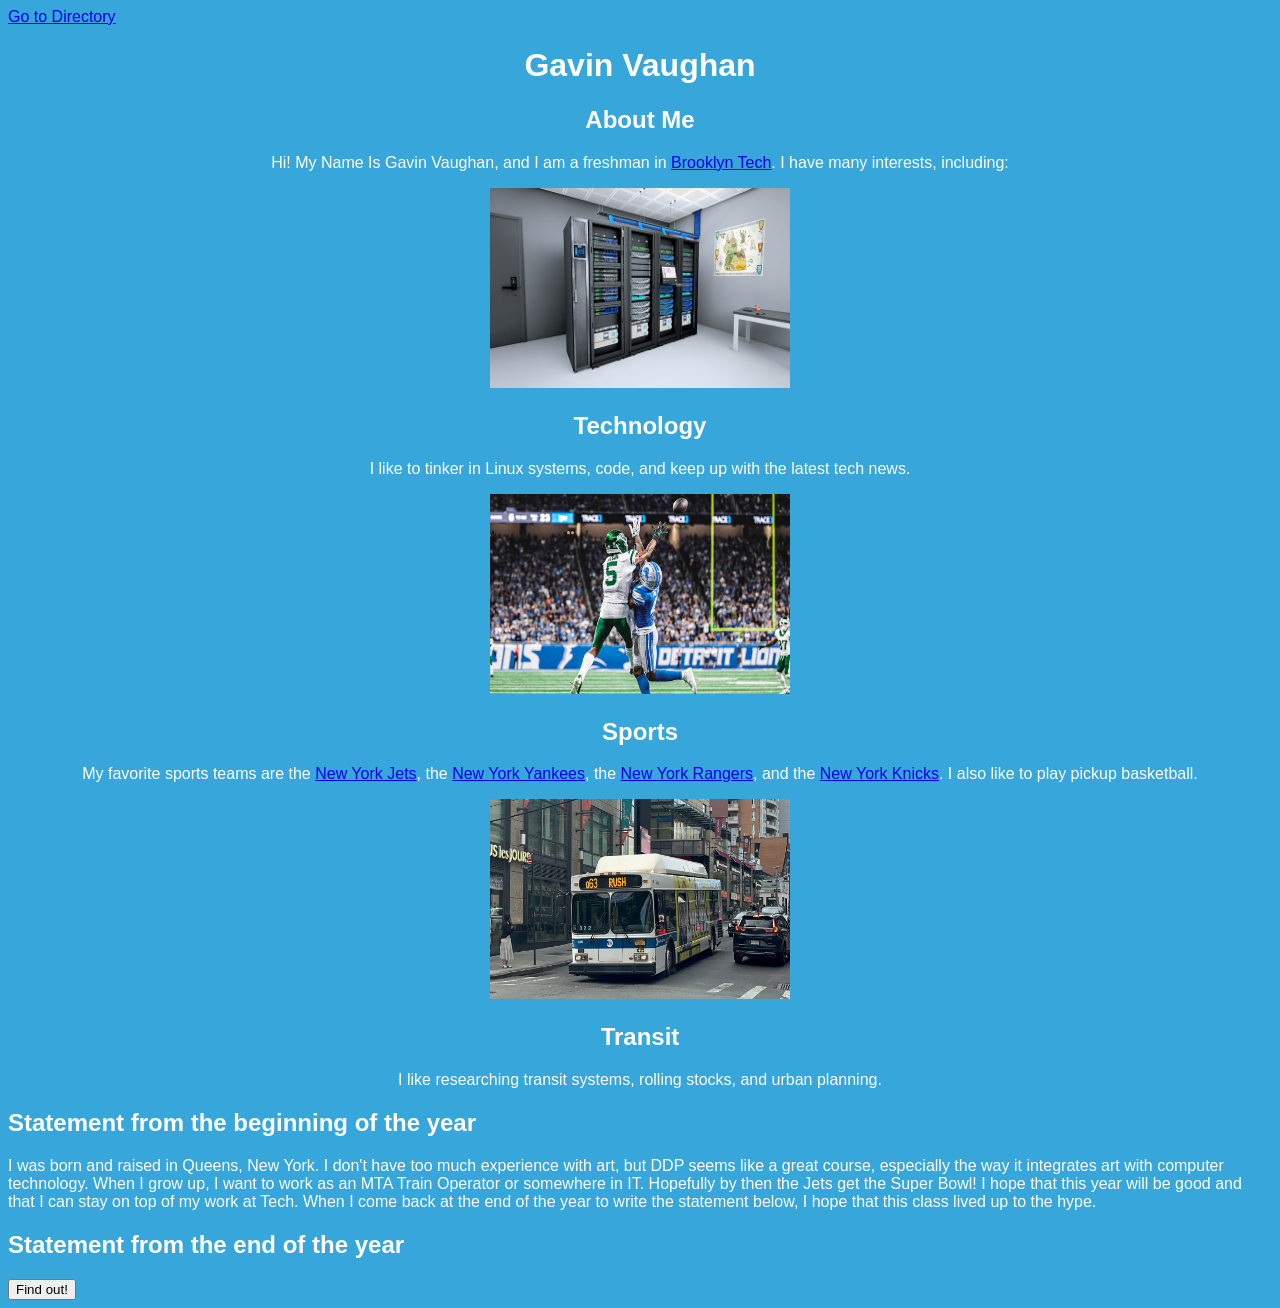
<file: index.html>
<!DOCTYPE html>
<html lang="en">
<head>
    <meta charset="UTF-8">
    <meta name="viewport" content="width=device-width, initial-scale=1.0">
    <title>10.Vaughan.Gavin: About Me</title>
    <link rel="stylesheet" href="./styles.css">
</head>
<body>
    <a href="./Pages/directory.html">Go to Directory</a>
    <h1 class="centered">Gavin Vaughan</h1>
    <h2 class="centered">About Me</h2>
    <p class="centered">Hi! My Name Is Gavin Vaughan, and I am a freshman in <a href="https://bths.edu">Brooklyn Tech</a>. I have many interests, including:</p>
    <div class="centered"><img id="serverimage" src="./Images/server-room-mobile-ba.jpg" alt="Server Room">
    <h2>Technology</h2><p>I like to tinker in Linux systems, code, and keep up with the latest tech news.</p></div>
    <div class="centered"><img id="wilsoncatch" src="./Images/wilson.jpeg" alt="Garrett Wilson Catch vs Lions, week 3 2026">
    <h2>Sports</h2><p>My favorite sports teams are the <a href="https://www.nfl.com/teams/new-york-jets/">New York Jets</a>, the <a href="https://www.mlb.com/yankees">New York Yankees</a>, the <a href="https://www.nhl.com/rangers/">New York Rangers</a>, and the <a href="https://www.nba.com/knicks/">New York Knicks</a>. I also like to play pickup basketball.</p></div>
    <div class="centered"><img id="qsixtythree" src="./Images/q63.jpg" alt="Q63 Bus">
    <h2>Transit</h2><p>I like researching transit systems, rolling stocks, and urban planning.</p></div>
    <h2>Statement from the beginning of the year</h2>
    <p>I was born and raised in Queens, New York. I don't have too much experience with art, but DDP seems like a great course, especially the way it integrates art with computer technology. When I grow up, I want to work as an MTA Train Operator or somewhere in IT. Hopefully by then the Jets get the Super Bowl! I hope that this year will be good and that I can stay on top of my work at Tech. When I come back at the end of the year to write the statement below, I hope that this class lived up to the hype.</p>
    <h2>Statement from the end of the year</h2>
    <p id="endOfYearStatement"></p>
    <button id="endOfYearButton">Find out!</button>
    <script src="./Scripts/index.js"></script>
</body>
</html>
</file>
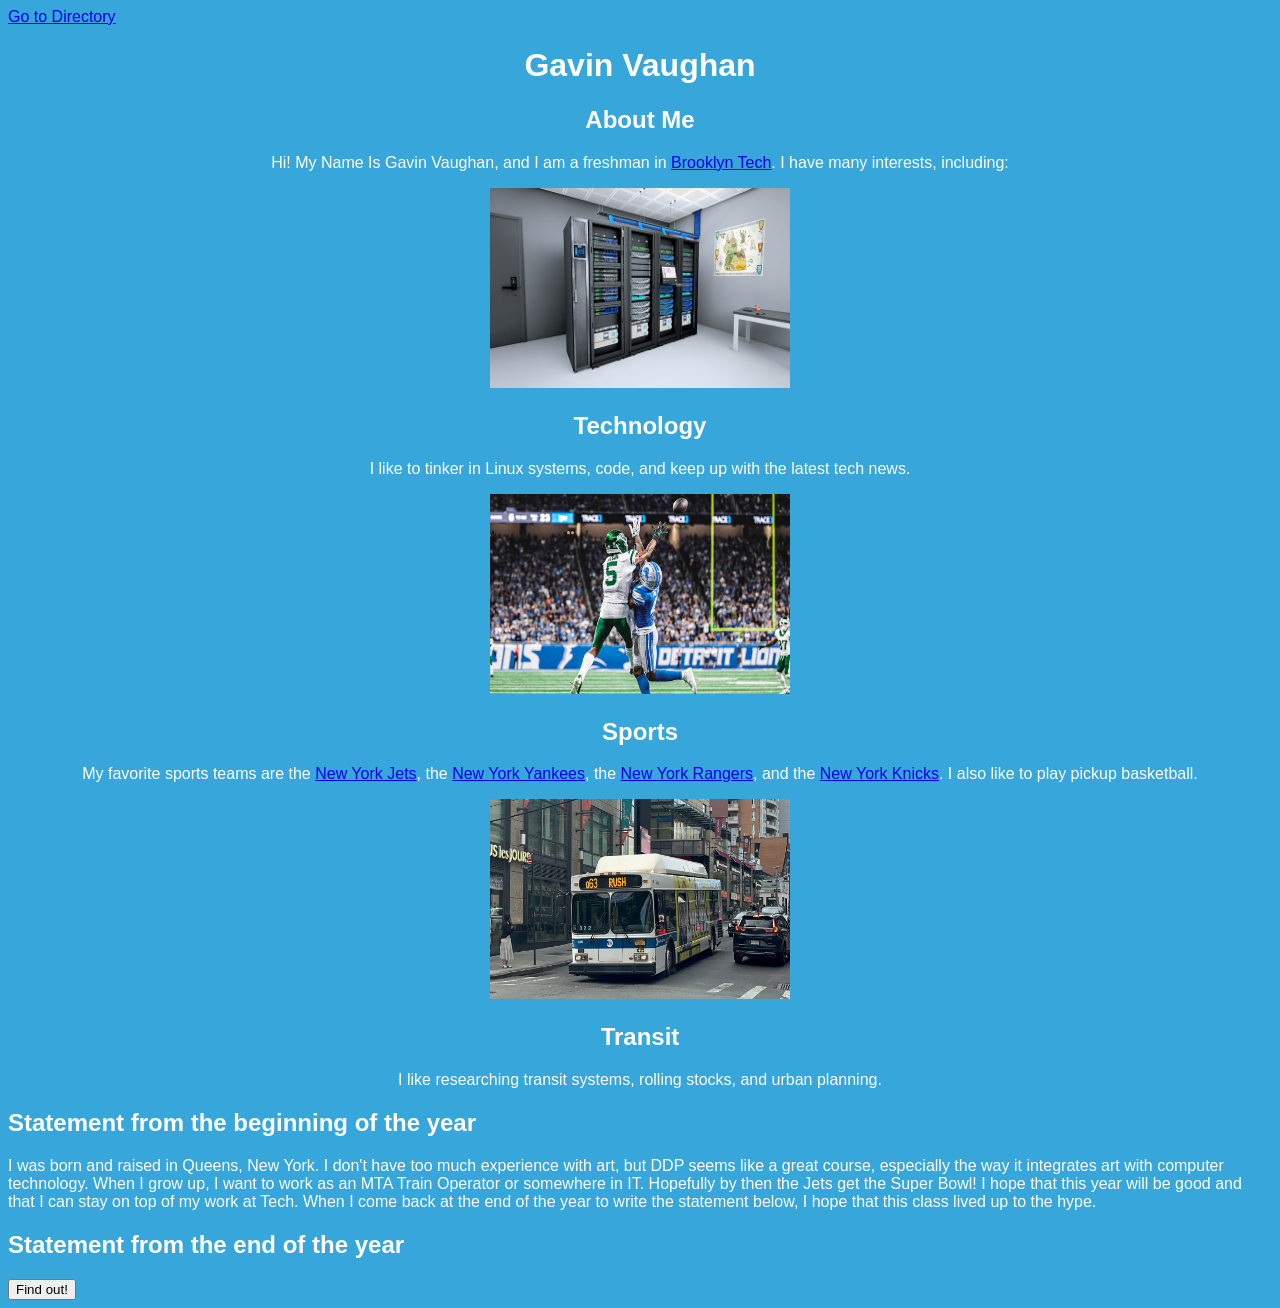
<file: Pages/index.html>
<!DOCTYPE html>
<html lang="en">
<head>
    <meta charset="UTF-8">
    <meta name="viewport" content="width=device-width, initial-scale=1.0">
    <title>10.Vaughan.Gavin: About Me</title>
    <link rel="stylesheet" href="../styles.css">
</head>
<body>
    <a href="./directory.html">Go to Directory</a>
    <h1 class="centered">Gavin Vaughan</h1>
    <h2 class="centered">About Me</h2>
    <p class="centered">Hi! My Name Is Gavin Vaughan, and I am a freshman in <a href="https://bths.edu">Brooklyn Tech</a>. I have many interests, including:</p>
    <div class="centered"><img id="serverimage" src="../Images/server-room-mobile-ba.jpg" alt="Server Room">
    <h2>Technology</h2><p>I like to tinker in Linux systems, code, and keep up with the latest tech news.</p></div>
    <div class="centered"><img id="wilsoncatch" src="../Images/wilson.jpeg" alt="Garrett Wilson Catch vs Lions, week 3 2026">
    <h2>Sports</h2><p>My favorite sports teams are the <a href="https://www.nfl.com/teams/new-york-jets/">New York Jets</a>, the <a href="https://www.mlb.com/yankees">New York Yankees</a>, the <a href="https://www.nhl.com/rangers/">New York Rangers</a>, and the <a href="https://www.nba.com/knicks/">New York Knicks</a>. I also like to play pickup basketball.</p></div>
    <div class="centered"><img id="qsixtythree" src="../Images/q63.jpg" alt="Q63 Bus">
    <h2>Transit</h2><p>I like researching transit systems, rolling stocks, and urban planning.</p></div>
    <h2>Statement from the beginning of the year</h2>
    <p>I was born and raised in Queens, New York. I don't have too much experience with art, but DDP seems like a great course, especially the way it integrates art with computer technology. When I grow up, I want to work as an MTA Train Operator or somewhere in IT. Hopefully by then the Jets get the Super Bowl! I hope that this year will be good and that I can stay on top of my work at Tech. When I come back at the end of the year to write the statement below, I hope that this class lived up to the hype.</p>
    <h2>Statement from the end of the year</h2>
    <p id="endOfYearStatement"></p>
    <button id="endOfYearButton">Find out!</button>
    <script src="../Scripts/index.js"></script>
</body>
</html>
</file>
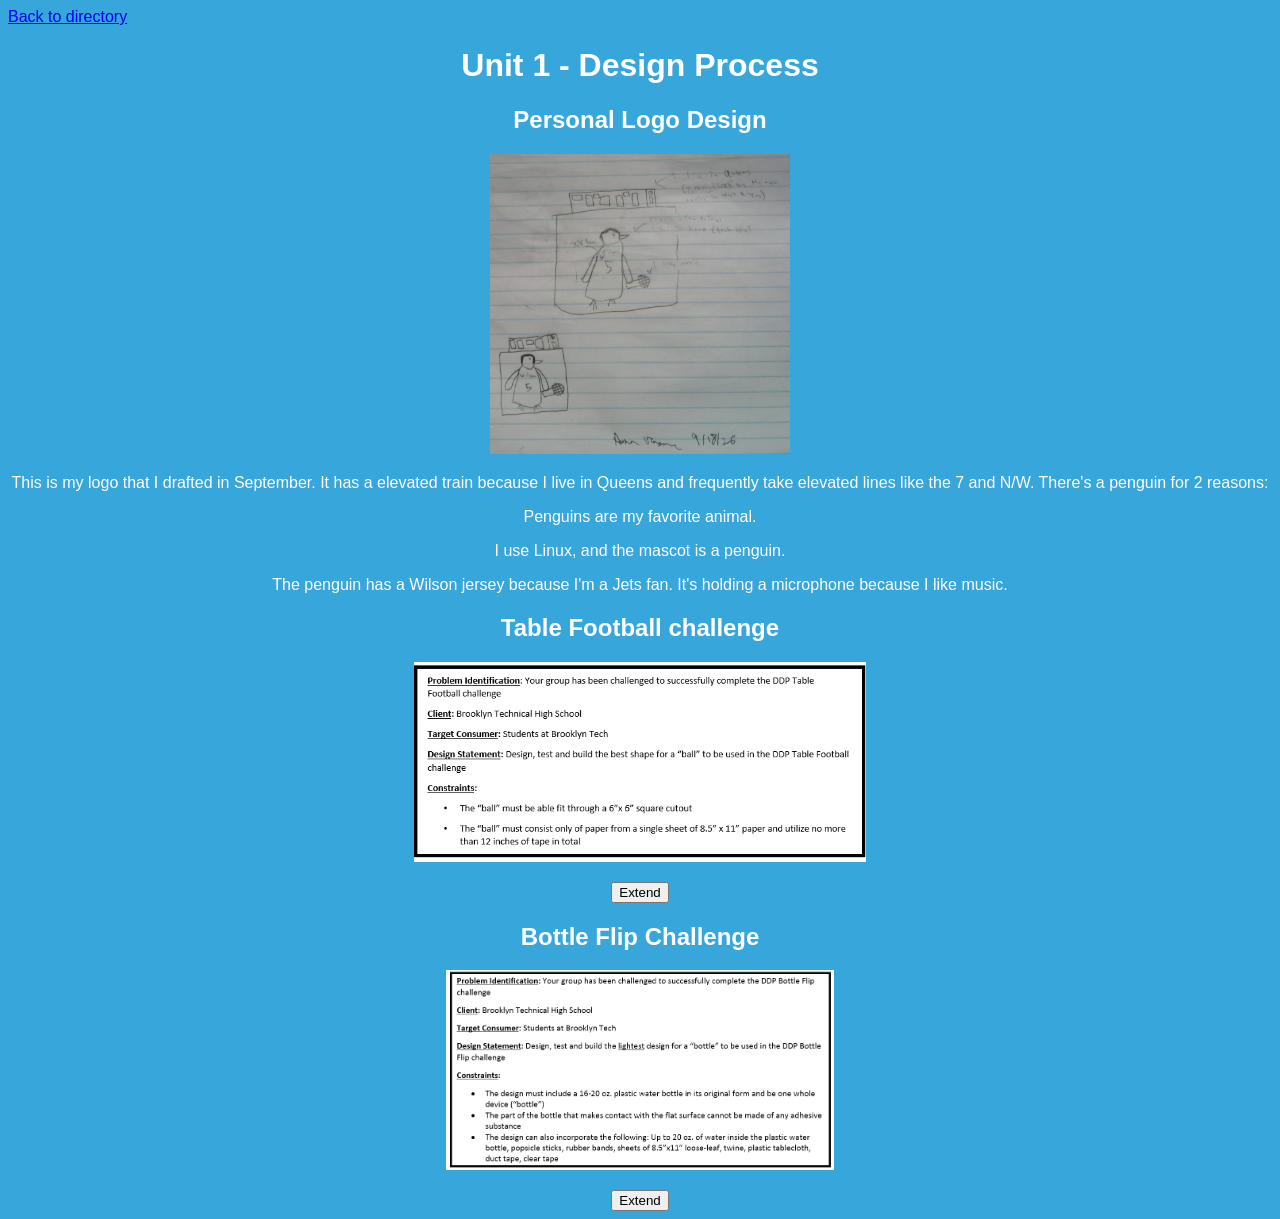
<file: designprocess.html>
<!DOCTYPE html>
<html lang="en">
<head>
    <meta charset="UTF-8">
    <meta name="viewport" content="width=device-width, initial-scale=1.0">
    <link rel="stylesheet" href="./styles.css">
    <title>10.Vaughan.Gavin: Unit 1 - Design Process</title>
</head>
<body>
    <a href="./directory.html">Back to directory</a>
    <h1 class="centered">Unit 1 - Design Process</h1>
    <h2 class="centered">Personal Logo Design</h2>
    <div class="centered"><img id="logo" src="./logo.jpg" alt="Personal Logo"></div>
    <p class="centered">This is my logo that I drafted in September. It has a elevated train because I live in Queens and frequently take elevated lines like the 7 and N/W. There's a penguin for 2 reasons:</p>
    <p class="centered">Penguins are my favorite animal.</p>
    <p class="centered">I use Linux, and the mascot is a penguin.</p>
    <p class="centered">The penguin has a Wilson jersey because I'm a Jets fan. It's holding a microphone because I like music.</p>
    <h2 class="centered">Table Football challenge</h2>
    <div class="centered"><img src="tableBrief.png" style="width: auto;"><p></p><button id="extendFutbol">Extend</button></div>
    <div class="centered" id="longFutbol"></div>
    <h2 class="centered">Bottle Flip Challenge</h2>
    <div class="centered"><img src="./flipBrief.png" style="width: auto;"><p></p><button id="extendFlip">Extend</button></div>
    <div class="centered" id="longFlip"></div>
    <script src="designprocess.js"></script>
</body>
</html>
</file>
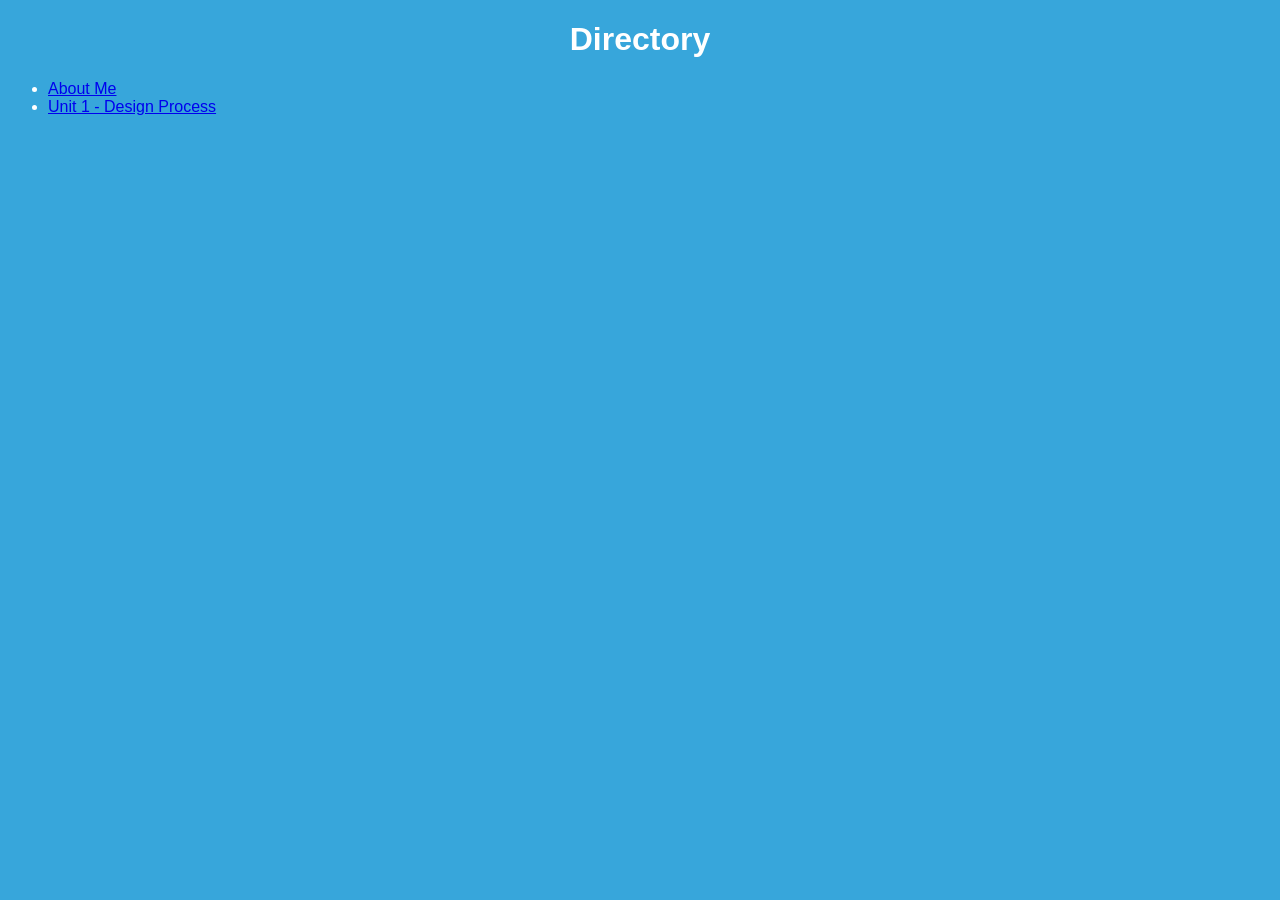
<file: directory.html>
<!DOCTYPE html>
<html lang="en">
<head>
    <meta charset="UTF-8">
    <meta name="viewport" content="width=device-width, initial-scale=1.0">
    <link rel="stylesheet" href="./styles.css">
    <title>10.Vaughan.Gavin: Directory</title>
</head>
<body>
    <h1 class="centered">Directory</h1>
    <ul>
        <li><a href="./index.html">About Me</a></li>
        <li><a href="./designprocess.html">Unit 1 - Design Process</a></li>
    </ul>
</body>
</html>
</file>
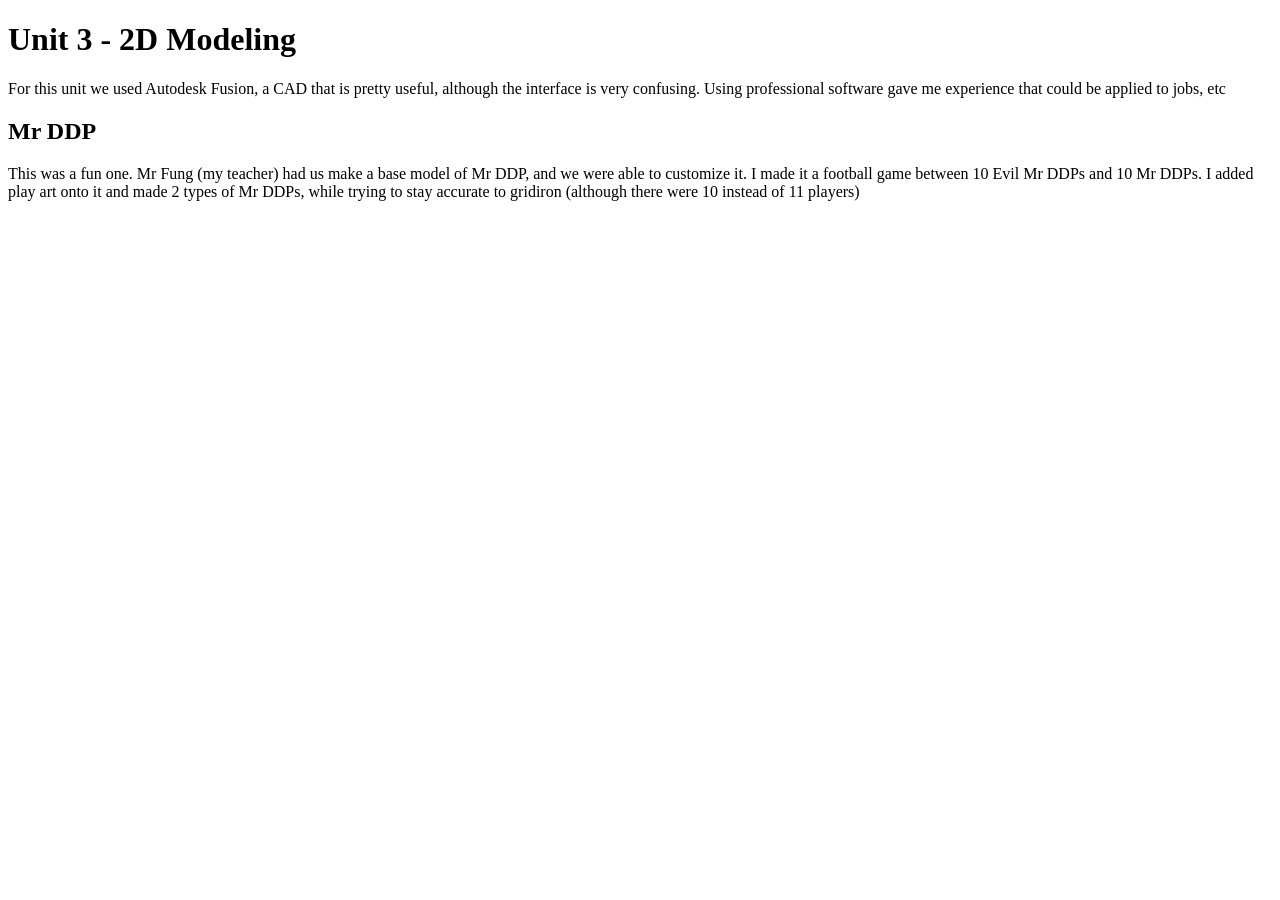
<file: Pages/2dmodeling.html>
<!DOCTYPE html>
<html lang="en">
<head>
    <meta charset="UTF-8">
    <meta name="viewport" content="width=device-width, initial-scale=1.0">
    <title>10.Vaughan.Gavin: Unit 3 - 2D Modeling</title>
</head>
<body>
    <h1>Unit 3 - 2D Modeling</h1>
    <p>For this unit we used Autodesk Fusion, a CAD that is pretty useful, although the interface is very confusing. Using professional software gave me experience that could be applied to jobs, etc</p>
    <h2>Mr DDP</h2>
    <p>This was a fun one. Mr Fung (my teacher) had us make a base model of Mr DDP, and we were able to customize it. I made it a football game between 10 Evil Mr DDPs and 10 Mr DDPs. I added play art onto it and made 2 types of Mr DDPs, while trying to stay accurate to gridiron (although there were 10 instead of 11 players)</p>
</body>
</html>
</file>
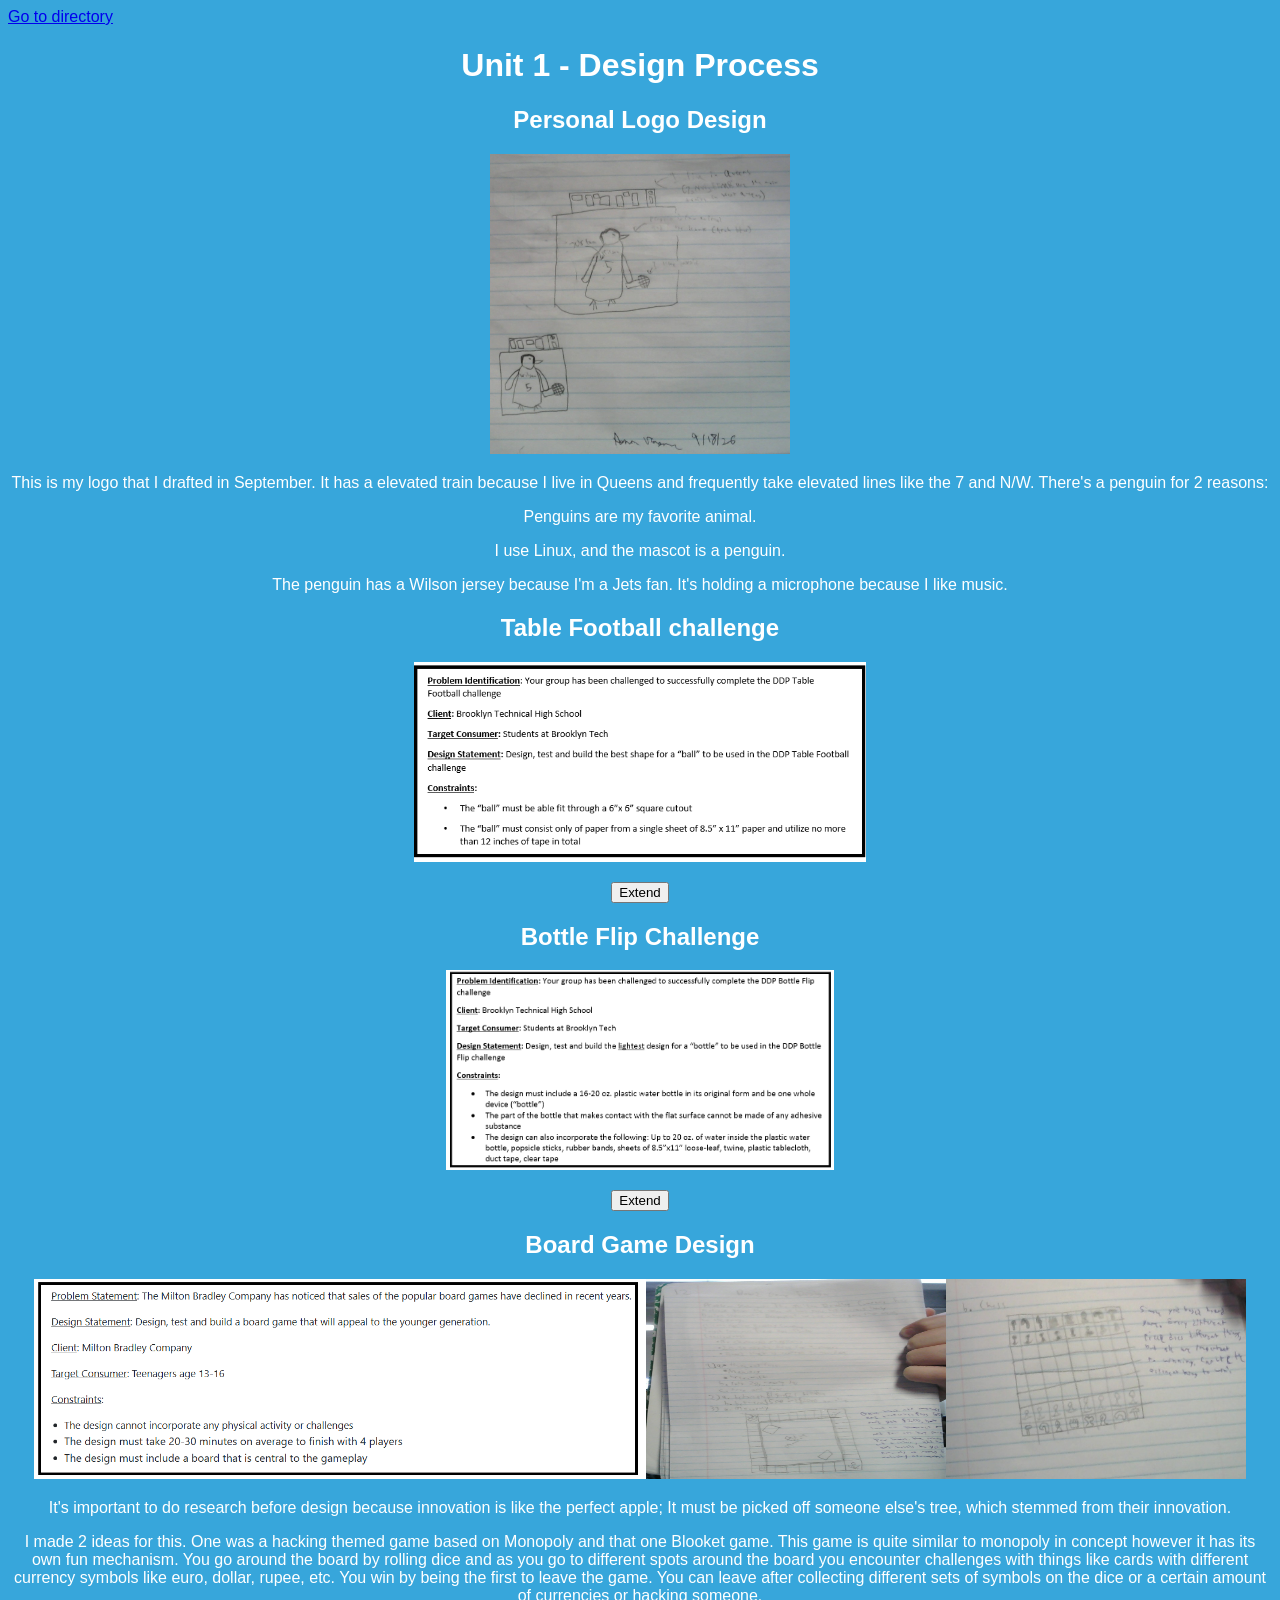
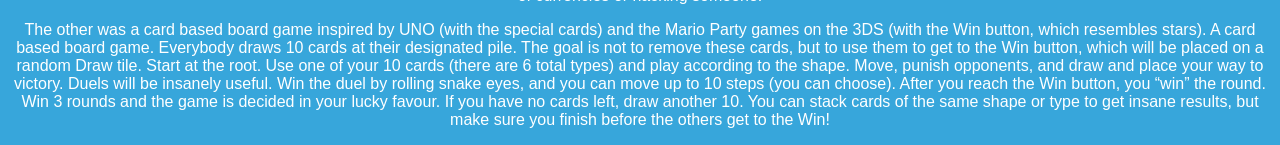
<file: Pages/designprocess.html>
<!DOCTYPE html>
<html lang="en">
<head>
    <meta charset="UTF-8">
    <meta name="viewport" content="width=device-width, initial-scale=1.0">
    <link rel="stylesheet" href="../styles.css">
    <title>10.Vaughan.Gavin: Unit 1 - Design Process</title>
</head>
<body>
    <a href="./directory.html">Go to directory</a>
    <h1 class="centered">Unit 1 - Design Process</h1>
    <h2 class="centered">Personal Logo Design</h2>
    <div class="centered"><img id="logo" src="../Images/logo.jpg" alt="Personal Logo"></div>
    <p class="centered">This is my logo that I drafted in September. It has a elevated train because I live in Queens and frequently take elevated lines like the 7 and N/W. There's a penguin for 2 reasons:</p>
    <p class="centered">Penguins are my favorite animal.</p>
    <p class="centered">I use Linux, and the mascot is a penguin.</p>
    <p class="centered">The penguin has a Wilson jersey because I'm a Jets fan. It's holding a microphone because I like music.</p>
    <h2 class="centered">Table Football challenge</h2>
    <div class="centered"><img src="../Images/tableBrief.png" style="width: auto;"><p></p><button id="extendFutbol">Extend</button></div>
    <div class="centered" id="longFutbol"></div>
    <h2 class="centered">Bottle Flip Challenge</h2>
    <div class="centered"><img src="../Images/flipBrief.png" style="width: auto;"><p></p><button id="extendFlip">Extend</button></div>
    <div class="centered" id="longFlip"></div>
    <h2 class="centered">Board Game Design</h2>
    <div class="centered"><img src="../Images/boardBrief.png" style="width: auto;"><img src="../Images/boardPage1.jpg"><img src="../Images/boardPage2.jpg"></div>
    <p class="centered">It's important to do research before design because innovation is like the perfect apple; It must be picked off someone else's tree, which stemmed from their innovation.</p>
    <p class="centered">I made 2 ideas for this. One was a hacking themed game based on Monopoly and that one Blooket game. This game is quite similar to monopoly in concept however it has its own fun mechanism. You go around the board by rolling dice and as you go to different spots around the board you encounter challenges with things like cards with different currency symbols like euro, dollar, rupee, etc. You win by being the first to leave the game. You can leave after collecting different sets of symbols on the dice or a certain amount of currencies or hacking someone.</p>
    <p class="centered">The other was a card based board game inspired by UNO (with the special cards) and the Mario Party games on the 3DS (with the Win button, which resembles stars). A card based board game. Everybody draws 10 cards at their designated pile. The goal is not to remove these cards, but to use them to get to the Win button, which will be placed on a random Draw tile. Start at the root. Use one of your 10 cards (there are 6 total types) and play according to the shape. Move, punish opponents, and draw and place your way to victory. Duels will be insanely useful. Win the duel by rolling snake eyes, and you can move up to 10 steps (you can choose). After you reach the Win button, you “win” the round. Win 3 rounds and the game is decided in your lucky favour. If you have no cards left, draw another 10. You can stack cards of the same shape or type to get insane results, but make sure you finish before the others get to the Win!</p>
    <script src="../Scripts/designprocess.js"></script>
</body>
</html>
</file>
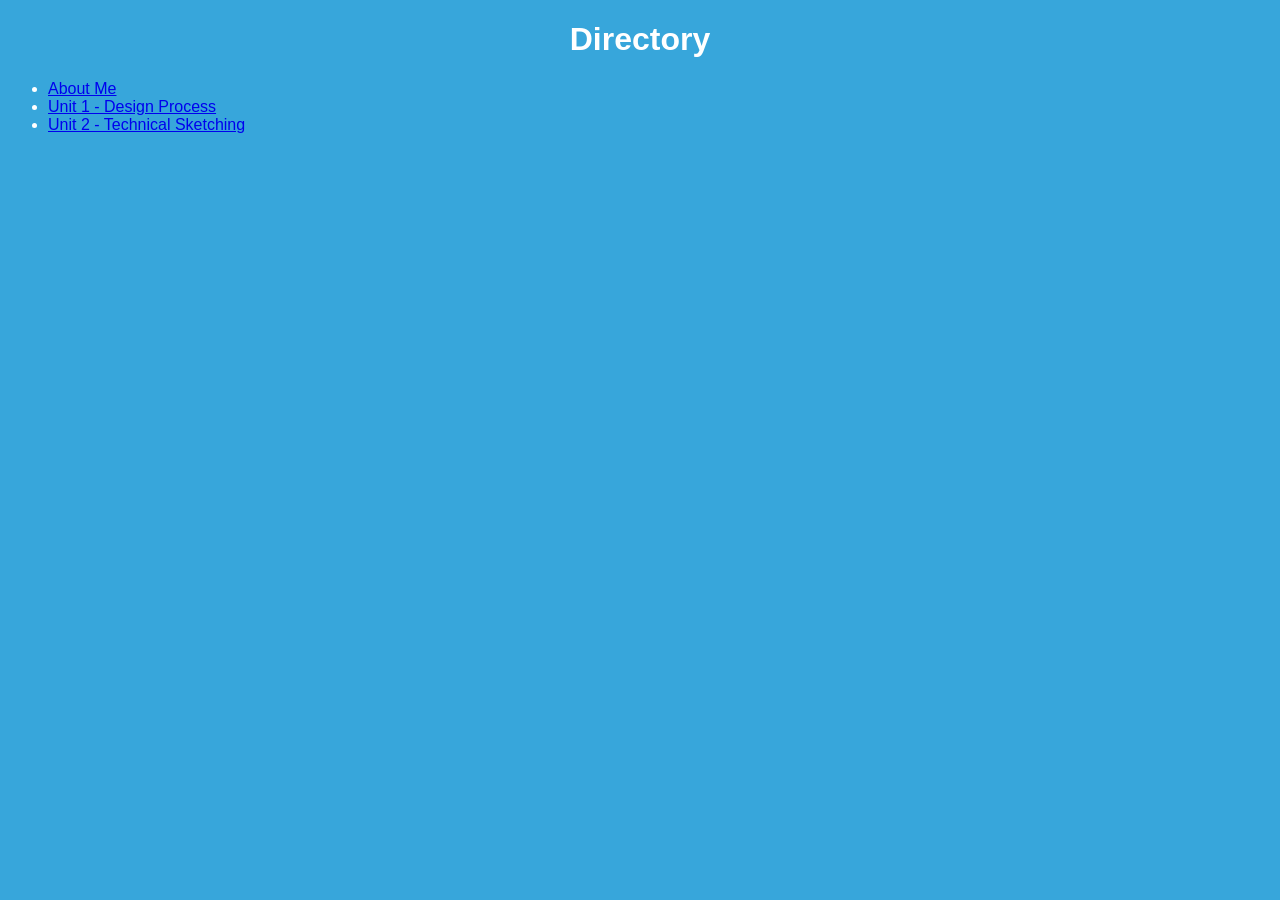
<file: Pages/directory.html>
<!DOCTYPE html>
<html lang="en">
<head>
    <meta charset="UTF-8">
    <meta name="viewport" content="width=device-width, initial-scale=1.0">
    <link rel="stylesheet" href="../styles.css">
    <title>10.Vaughan.Gavin: Directory</title>
</head>
<body>
    <h1 class="centered">Directory</h1>
    <ul>
        <li><a href="../index.html">About Me</a></li>
        <li><a href="./designprocess.html">Unit 1 - Design Process</a></li>
        <li><a href="./technicalsketching.html">Unit 2 - Technical Sketching</a></li>
    </ul>
</body>
</html>
</file>
<file: styles.css>
body{
    font-family: Arial, Helvetica, sans-serif;
    scrollbar-base-color: rgb(185, 17, 17);
    background-color: rgb(55, 166, 219);
}
h1, h2, p, ol, ul{
    color: rgb(255, 255, 255);
}
img{
    width: 300px;
    height: 200px;
}
#logo{
    width: 300px;
    height: 300px;
}
.centered{
    text-align: center;
    align-items: center;
}
</file>
